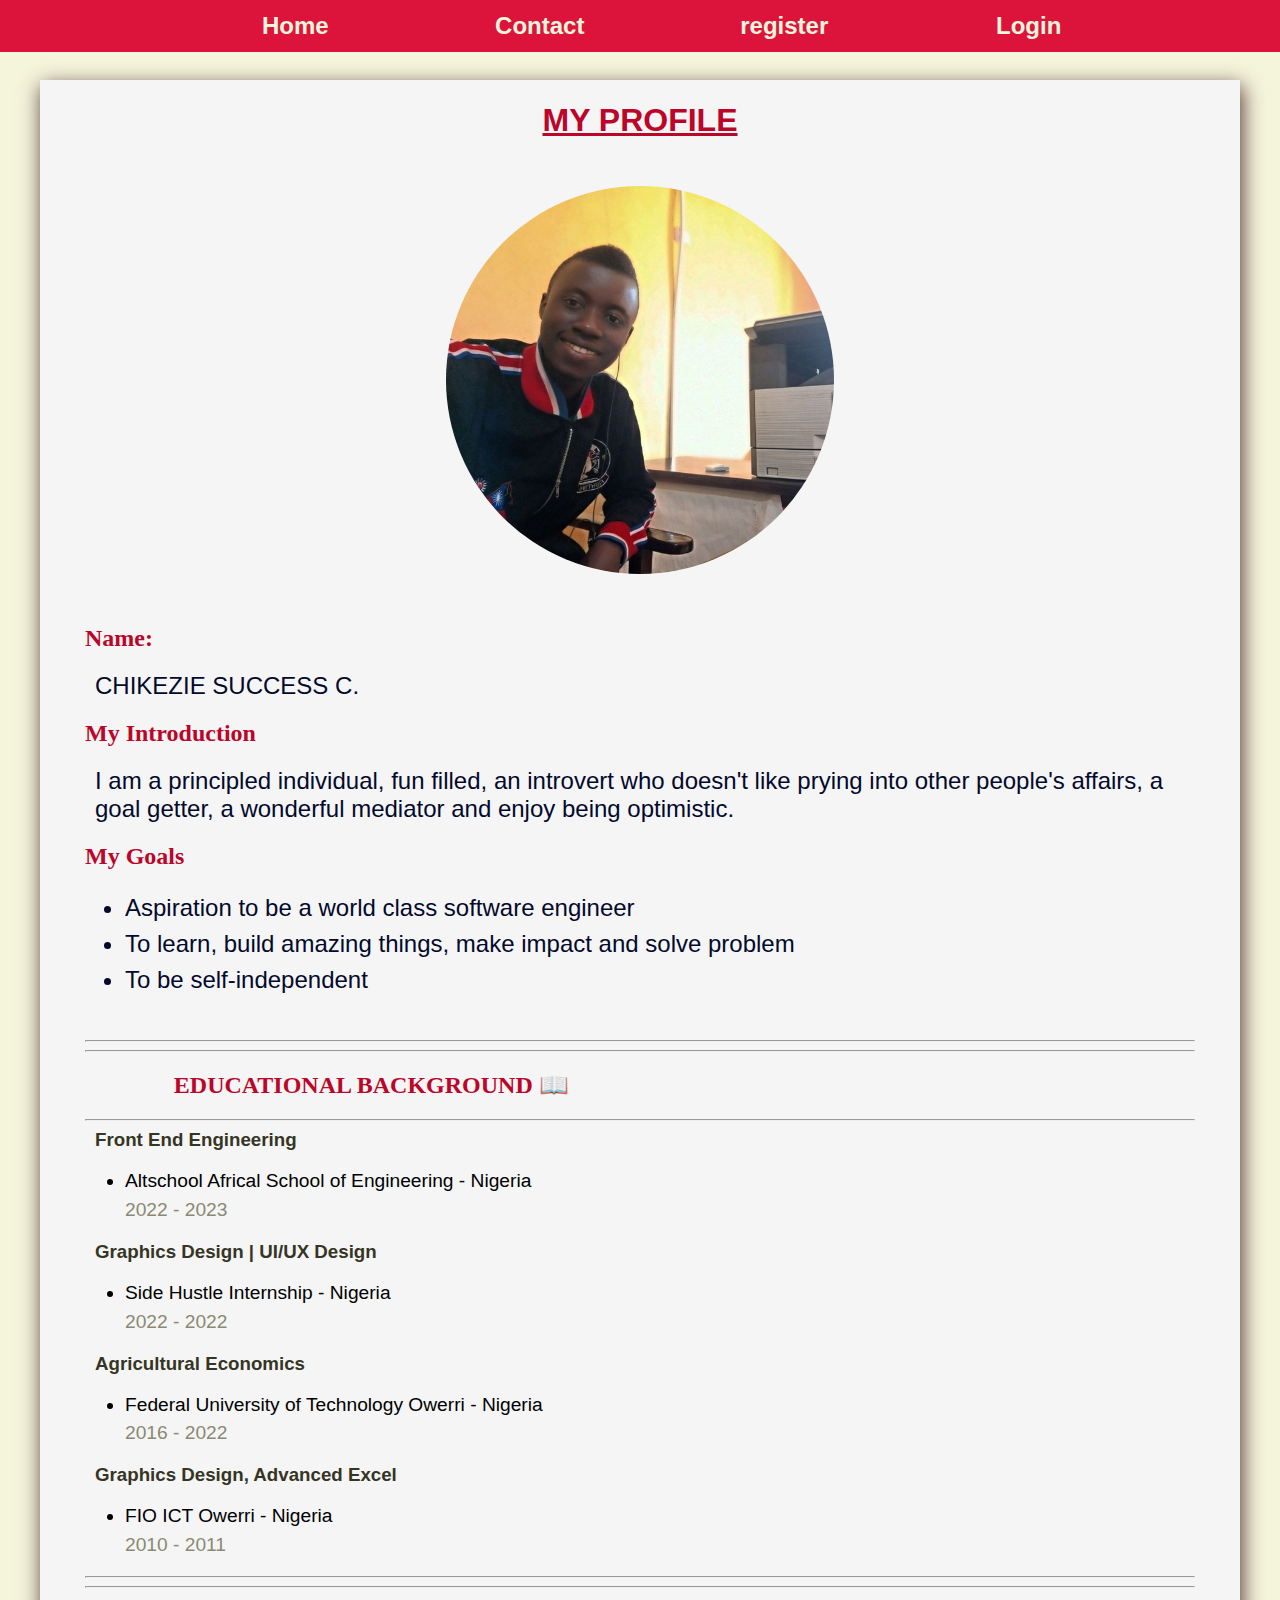
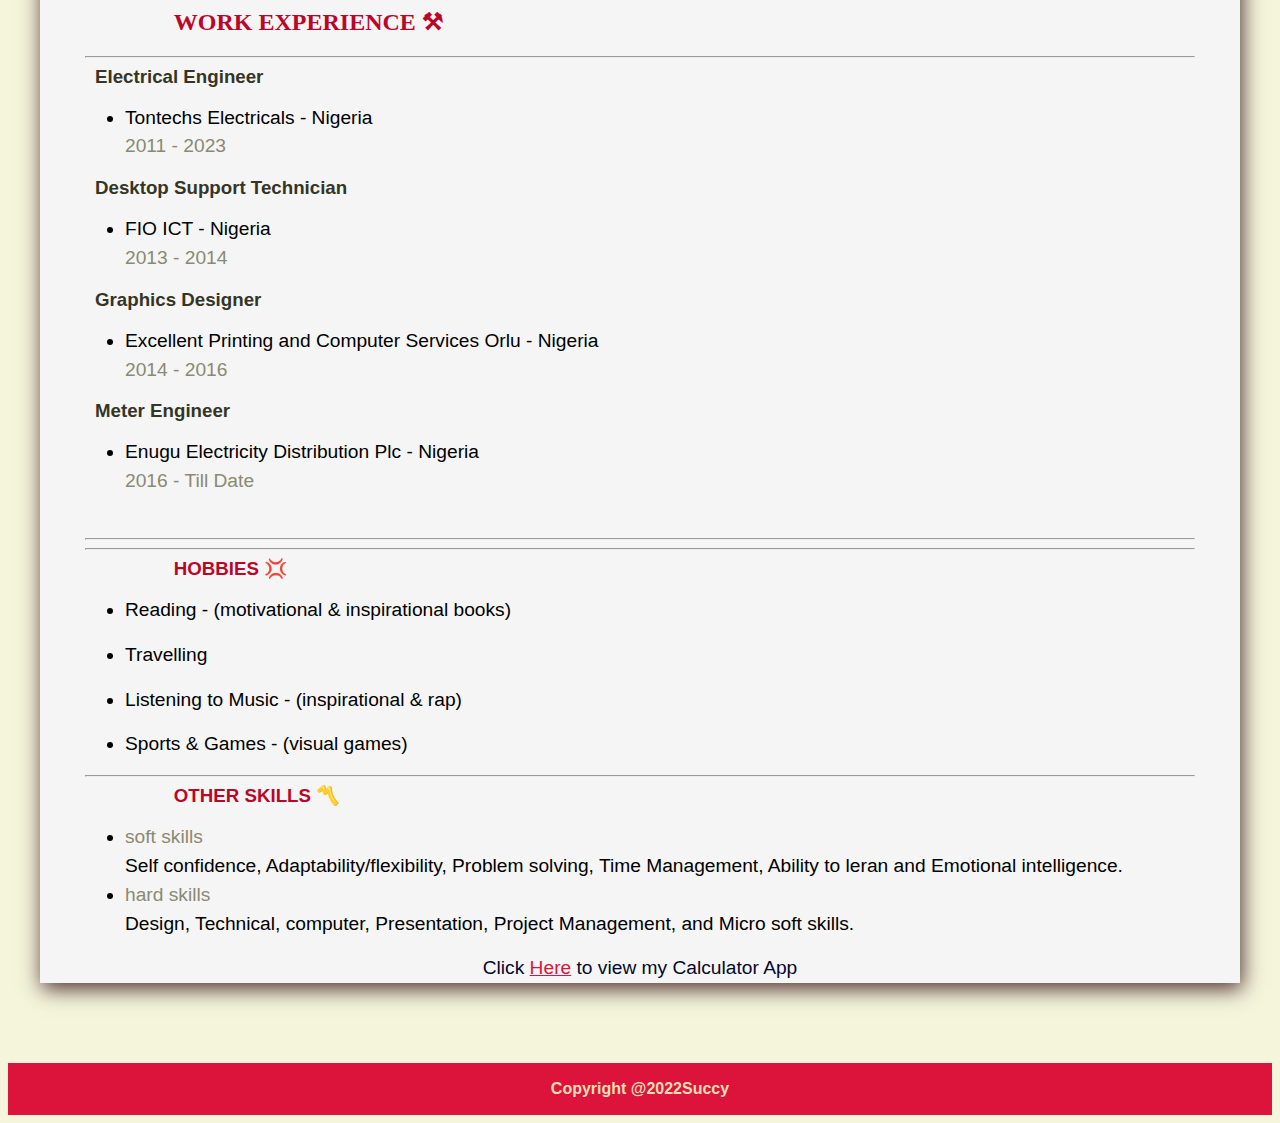
<file: index.html>
<!DOCTYPE html>
<html lang="en">

<head>
  <meta charset="UTF-8" />
  <meta http-equiv="X-UA-Compatible" content="IE=edge" />
  <meta name="viewport" content="width=device-width, initial-scale=1.0" />
  <link rel="stylesheet" href="./styles/about.css" />
  <title>HOME-PAGE</title>
</head>

<body>

  <!-- Navigation -->

  <div class="menu-bar">
    <nav>
      <ul>
        <li><a href="./index.html">Home</a></li>
        <li><a href="./contact.html">Contact</a></li>
        <li><a href="./register.html">register</a></li>
        <li><a href="./login.html">Login</a></li>
      </ul>
    </nav>
  </div>


  <!-- Main Section -->

  <main>
    <article>
      <h1>MY PROFILE</h1>
      <p class="image">
        <img src="./images/me.jpg" alt="s picture of me sitting on a chair, inside my office" />
      </p>

      <!-- My Introduction -->

      <div id="introduction">
        <h2>Name:</h2>
        <p>CHIKEZIE SUCCESS C.</p>
        <h2>My Introduction</h2>
        <p>
          I am a principled individual, fun filled, an introvert who doesn't
          like prying into other people's affairs, a goal getter, a
          wonderful mediator and enjoy being optimistic.
        </p>

        <!-- My Goal -->

        <h2>My Goals</h2>
        <ul class="goals">
          <li>
            Aspiration to be a world class software engineer
          </li>
          <li>
            To learn, build amazing things, make impact and solve problem
          </li>
          <li>
            To be self-independent
          </li>
        </ul>
      </div>
      <br />
      <hr />
      <hr />

      <!-- Educational Background -->

      <div id="edu-list">
        <h2>EDUCATIONAL BACKGROUND 📖</h2>
        <hr />
        <h3>Front End Engineering</h3>
        <ul class="school">
          <li>
            Altschool Africal School of Engineering - Nigeria <br />
            <span>2022 - 2023</span>
          </li>
        </ul>

        <h3>Graphics Design | UI/UX Design</h3>
        <ul class="school">
          <li>
            Side Hustle Internship - Nigeria <br />
            <span>2022 - 2022</span>
          </li>
        </ul>

        <h3>Agricultural Economics</h3>
        <ul class="school">
          <li>
            Federal University of Technology Owerri - Nigeria <br />
            <span>2016 - 2022</span>
          </li>
        </ul>

        <h3>Graphics Design, Advanced Excel</h3>
        <ul class="school">
          <li>
            FIO ICT Owerri - Nigeria <br />
            <span>2010 - 2011</span>
          </li>
        </ul>
        <hr />
        <hr />

        <!-- Work Experience -->

        <h2>WORK EXPERIENCE ⚒</h2>
        <hr />
        <h3>Electrical Engineer</h3>
        <ul class="school">
          <li>
            Tontechs Electricals - Nigeria <br />
            <span>2011 - 2023</span>
          </li>
        </ul>

        <h3>Desktop Support Technician</h3>
        <ul class="school">
          <li>
            FIO ICT - Nigeria <br />
            <span>2013 - 2014</span>
          </li>
        </ul>

        <h3>Graphics Designer</h3>
        <ul class="school">
          <li>
            Excellent Printing and Computer Services Orlu -
            Nigeria <br />
            <span>2014 - 2016</span>
          </li>
        </ul>

        <h3>Meter Engineer</h3>
        <ul class="school">
          <li>
            Enugu Electricity Distribution Plc - Nigeria <br />
            <span>2016 - Till Date</span>
          </li>
        </ul><br>
        <hr>
        <hr>

        <!-- Hobbies And Skills -->

        <h3 class="skill">HOBBIES 💢</h3>
        <ul class="school">
          <li>
            Reading - (motivational & inspirational books)
          </li>
        </ul>

        <ul class="school">
          <li>
            Travelling <br />
          </li>
        </ul>

        <ul class="school">
          <li>
            Listening to Music - (inspirational & rap)
          </li>
        </ul>

        <ul class="school">
          <li>
            Sports & Games - (visual games)
          </li>
        </ul>
        <hr>

        <h3 class="skill">OTHER SKILLS 〽️</h3>
        <ul class="school">
          <li>
            <span>soft skills </span><br />
            Self confidence, Adaptability/flexibility, Problem solving, Time Management, Ability to leran and Emotional
            intelligence.
          </li>

          <li>
            <span>hard skills</span><br />
            Design, Technical, computer, Presentation, Project Management, and Micro soft skills.
          </li>
        </ul>
      </div>

      <!-- MY CALCULATOR -->

      <p class="calc">
      Click <a href="./calc.html">Here</a> to view my Calculator App
      </p>

    </article>
  </main>
  </section>

  <!-- Footer -->

  <footer>
    <p class="copyright">Copyright @2022Succy</p>
  </footer>
</body>

</html>
</file>
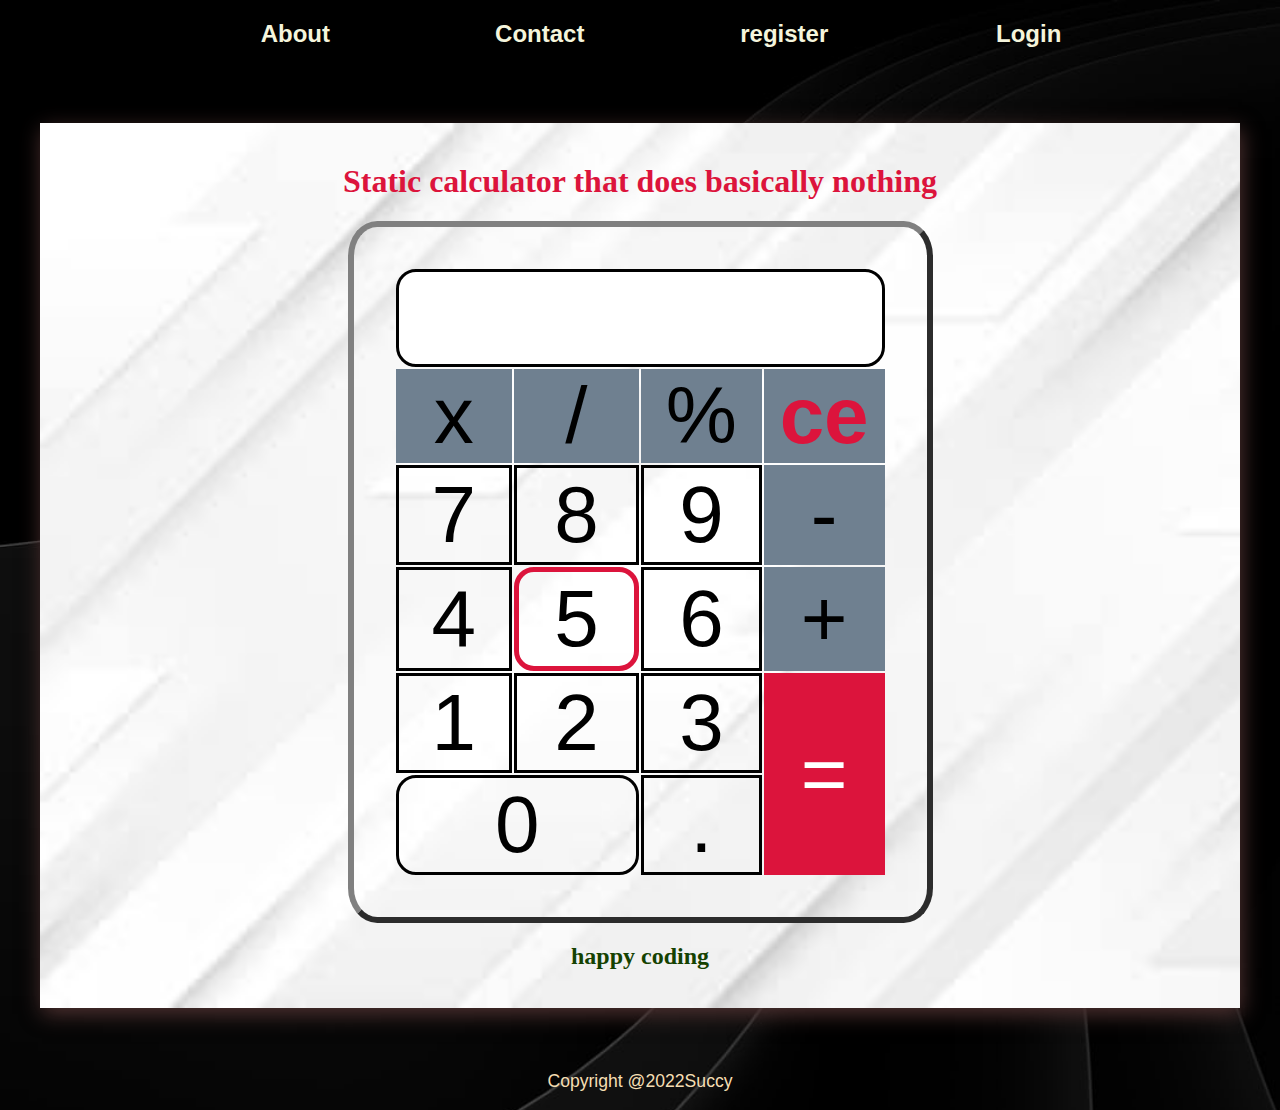
<file: calc.html>
<!DOCTYPE html>
<html lang="en">
<head>
  <meta charset="UTF-8">
  <meta http-equiv="X-UA-Compatible" content="IE=edge">
  <meta name="viewport" content="width=device-width, initial-scale=1.0">
  <link rel="stylesheet" href="./styles/calc.css">
  <title>CALCULATOR-PAGE</title>
</head>
<body>
  <section class="nav-links">
    <nav>
      <ul>
        <li><a href="./index.html">About</a></li>
        <li><a href="./contact.html">Contact</a></li>
        <li><a href="./register.html">register</a></li>
        <li><a href="./login.html">Login</a></li>
      </ul>
    </nav>
  </section>

<section>
  <main>
    <br><h1 style="color:#dc143c; font-family: tahoma; text-align: center; font-size: 2em;">Static calculator that does basically nothing</h1>
  
    <div>
      <table id="table" border="6" style="border-radius:5%; font-size: 5em; padding: 40px; width: 50%;">
        <thead>
          <tr>
            <th colspan="4" style="color:#708090;border-radius:20px; background:#ffffff; height: 90px; border: solid #000000;"></th>
          </tr>
        </thead>
  
        <tbody style="border: 30px solid #000000;">
          <tr style="background:#6f8090; color: bold #000000;text-align:center;">
            <td style=" border: 0;">x</td>
            <td style=" border: 0;">/</td>
            <td style="width: 25%; border: 0;">%</td>
            <td style="width: 25%; border: 0; color: #dc143c; font-weight: 600;">ce</td>
          </tr>
  
          <tr style="color: bold #000000;text-align:center;">
            <td style="border: solid #000000;">7</td> 
            <td style="border: solid #000000;">8</td> 
            <td style="border: solid #000000;">9</td> 
            <td style="background:#6f8090; border: 0;">-</td>
          </tr>
  
          <tr style="color: bold #000000;text-align:center;">
            <td style="border: solid #000000;">4</td> 
            <td style="border-radius:20px; border: 5px solid #dc143c;">5</td> 
            <td style="border: solid #000000;">6</td> 
            <td style="background:#6f8090; border: 0;">+</td>
          </tr>
  
          <tr style="color: bold #000000;text-align:center;">
            <td style="border: solid #000000;">1</td> 
            <td style="border: solid #000000;">2</td> 
            <td style="border: solid #000000;">3</td>
            <td rowspan="2" style="background:crimson;color:white; border:0;">=</td>
          </tr>
  
          <tr style="color: bold #000000;text-align:center;">
            <td colspan="2" style="border: solid #000000;border-radius:20px;">0</td>
            <td style="border: solid #000000;">.</td>
          </tr>
        </tbody>
      </table>
    </div>

    <h2 style="text-align: center; color: #154201; font-family: tahoma;">
      happy coding
    </h2><br>
  
  </main>
</section>
  
  <div id="footer">
    <footer>
      <p class="copyright">Copyright @2022Succy</p>
    </footer>
  </div>
</body>
</html>
</file>
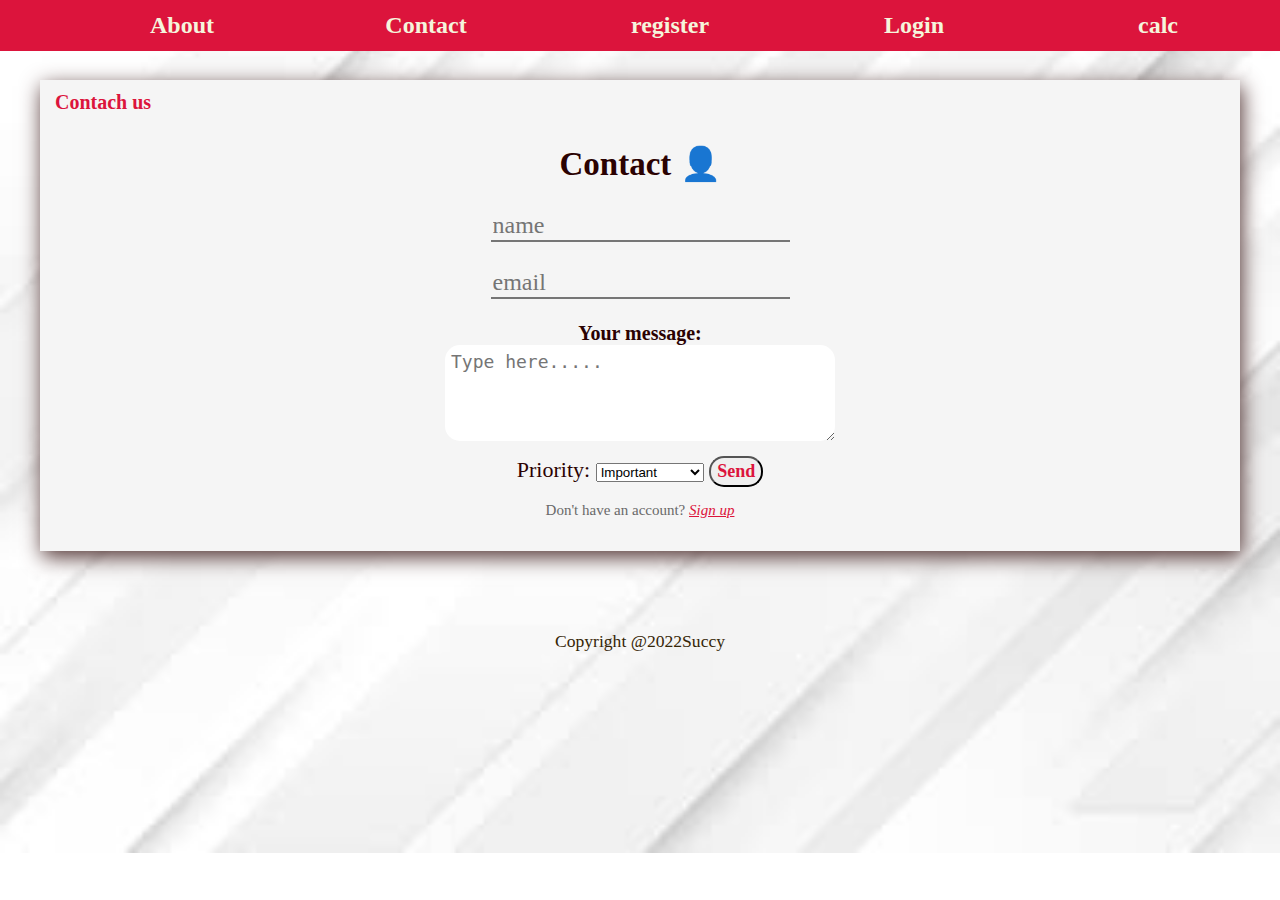
<file: contact.html>
<!DOCTYPE html>
<html lang="en">

<head>
  <meta charset="UTF-8">
  <meta http-equiv="X-UA-Compatible" content="IE=edge">
  <meta name="viewport" content="width=device-width, initial-scale=1.0">
  <link rel="stylesheet" href="./styles/contact.css">
  <title>CONTACT-PAGE</title>
</head>

<body>

<!--   NAV SECTION -->
  <section class="nav-links">
    <nav>
      <ul>
        <li><a href="./index.html">About</a></li>
        <li><a href="./contact.html">Contact</a></li>
        <li><a href="./register.html">register</a></li>
        <li><a href="./login.html">Login</a></li>
        <li><a href="./calc.html">calc</a></li>
      </ul>
    </nav>
  </section>

<!-- MAIN SECTION -CONTACT ME -->
  <main>
    <article>
      <h1 id="signin"><a href="#form">Contach us</a></h1>
      <form action="/contact" method="post">
        <div id="form">
          <h2>Contact 👤</h2>
          <form>
            <label for="name">
              <input type="text" id="name" name="name" required placeholder="name" />
            </label>
            <br /><br />
            <label for="email">
              <input type="email" id="email" name=email" required placeholder="email" />
            </label>
            <br>
            <div class="msg">
              <label class="msg1" for="Message">Your message:<br>
                <textarea name="user-message" id="message" cols="33" rows="4" placeholder="Type here....." wrap="hard"
                  required></textarea>
              </label>
            </div>

            <div>
              <label for="priority">Priority:
                <select name="priority" id="priority" required>
                  <option value="male">Important</option>
                  <option value="female">Very important</option>
                  <option value="not_to_say">Not important</option>
                </select>
              </label>
              <button class="submit">Send</button>
            </div>
        </div>
      </form>
    </article>

    <section class="register">
      <div>
        <p>
          Don't have an account? <a href="./register.html">Sign up</a>
        </p>
      </div><br>
    </section>
  </main>

  <div id="footer">
    <footer>
      <p class="copyright">Copyright @2022Succy</p>
    </footer>
  </div>
</body>

</html>
</file>
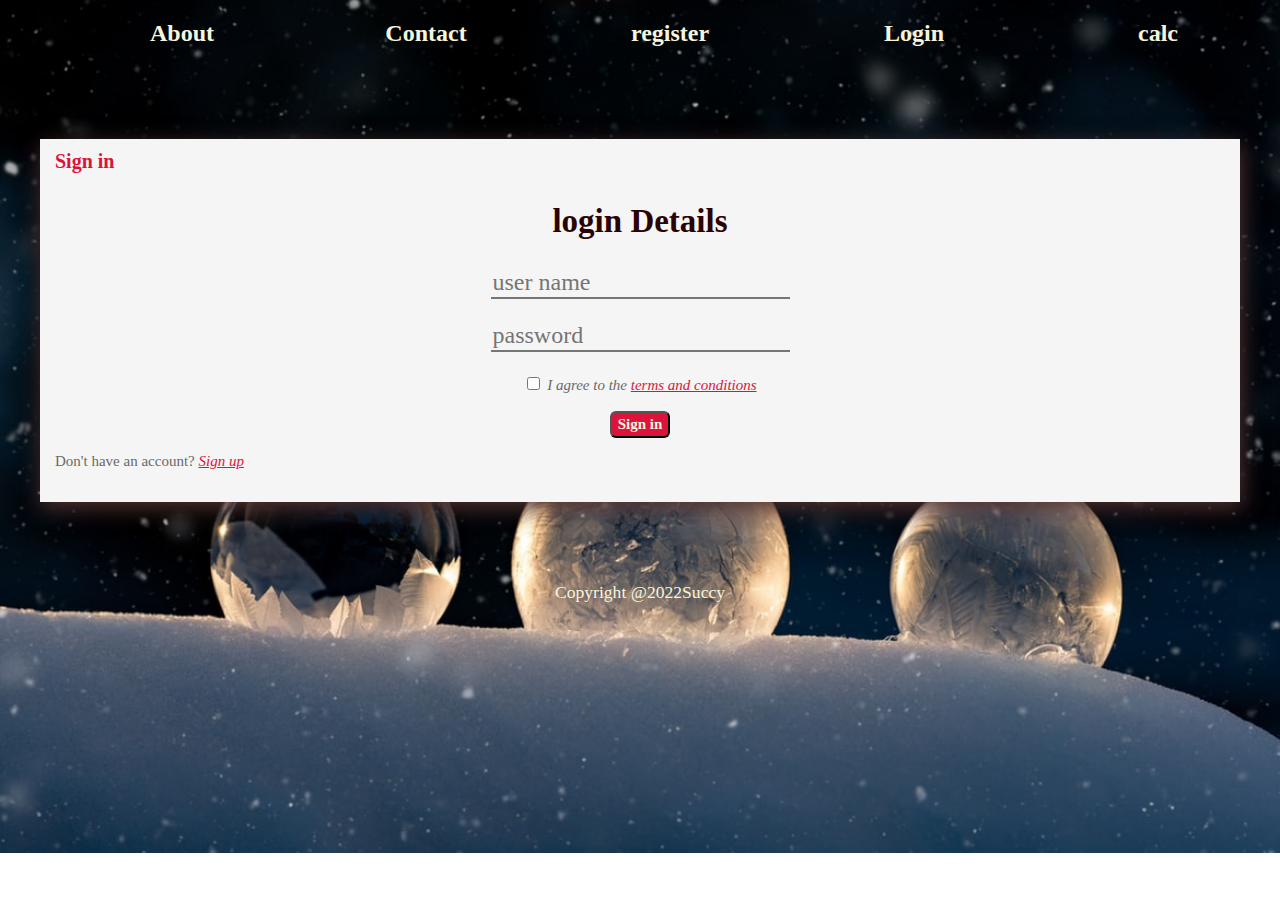
<file: login.html>
<!DOCTYPE html>
<html lang="en">

<head>
  <meta charset="UTF-8">
  <meta http-equiv="X-UA-Compatible" content="IE=edge">
  <meta name="viewport" content="width=device-width, initial-scale=1.0">
  <link rel="stylesheet" href="./styles/log.css">
  <title>LOGIN-PAGE</title>
</head>

<body>

  <!--   NAV SECTION -->
  <section class="nav-links">
    <nav>
      <ul>
        <li><a href="./index.html">About</a></li>
        <li><a href="./contact.html">Contact</a></li>
        <li><a href="./register.html">register</a></li>
        <li><a href="./login.html">Login</a></li>
        <li><a href="./calc.html">calc</a></li>
      </ul>
    </nav>
  </section>

<!-- MAIN SECTION -LOGIN -->
  <main>
    <article>
      <h1 id="signin"><a href="#form">Sign in</a></h1>
      <form action="">
        <div id="form">
          <h2>login Details</h2>

          <form action="/login" method="post">
            <p>
              <label for="email">
                <input type="email" id="email" name="email" required placeholder="user name" />
              </label>
            </p>

            <p>
              <label for="password">
                <input type="password" id="password" name="password" required placeholder="password" />
              </label>
            </p>

            <p id="checkbox">
              <label>
                <input type="checkbox" value="terms" class="checkbox" required>
                I agree to the <a href="/terms">terms and conditions</a>
              </label>
            </p>

            <div>
              <button class="signin">Sign in</button>
            </div>
        </div>
      </form>
    </article>

    <section class="register">
      <div>
        <p>
          Don't have an account? <a href="./register.html">Sign up</a>
        </p>
      </div><br>
    </section>
  </main>


  <div id="footer">
    <footer>
      <p class="copyright">Copyright @2022Succy</p>
    </footer>
  </div>
</body>

</html>
</file>
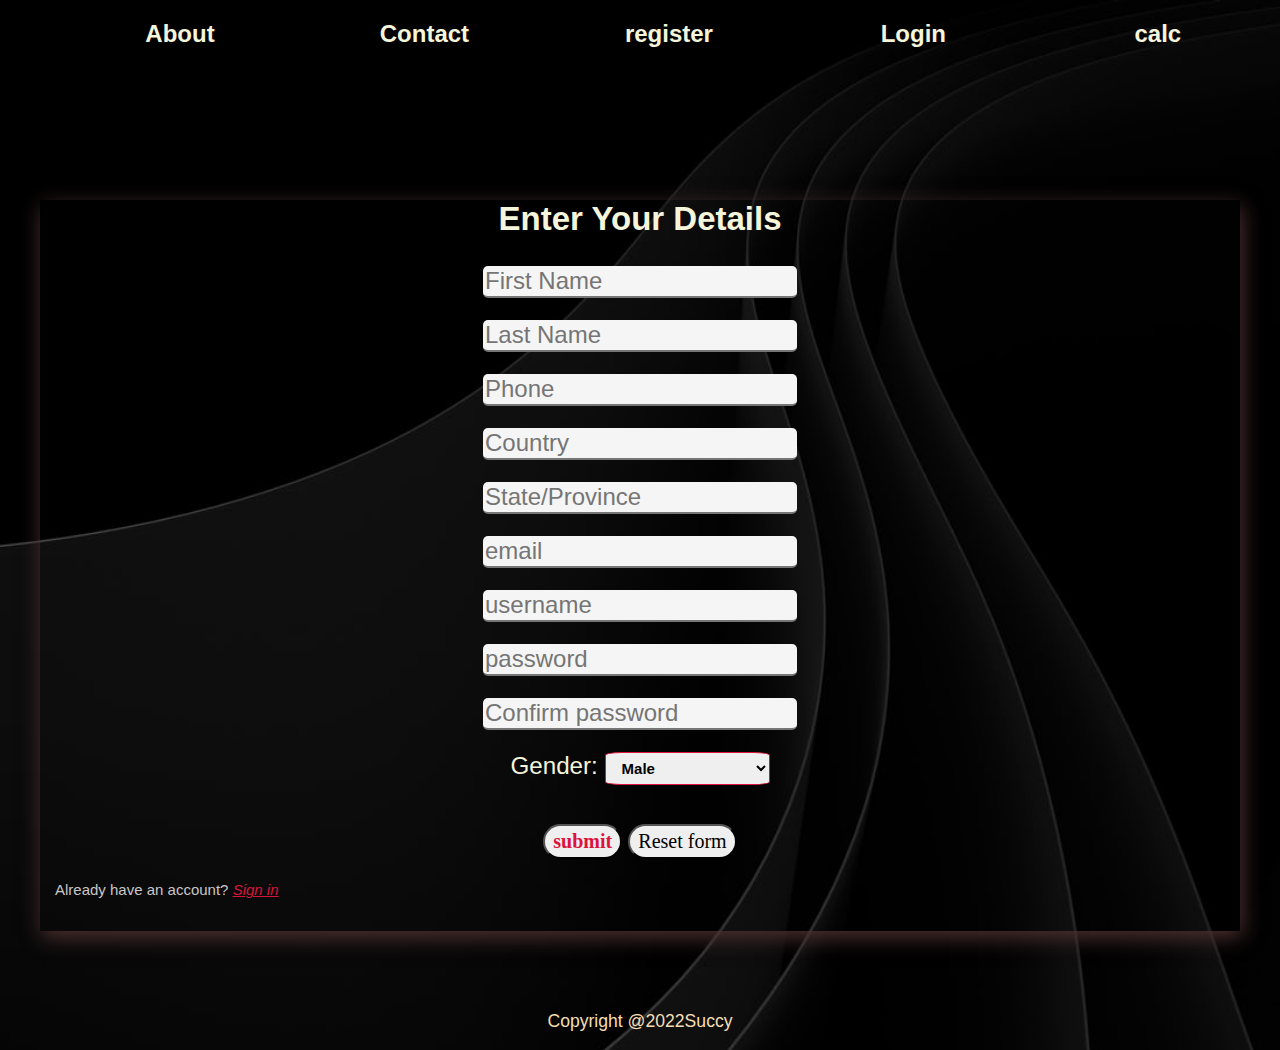
<file: register.html>
<!DOCTYPE html>
<html lang="en">

<head>
  <meta charset="UTF-8" />
  <meta http-equiv="X-UA-Compatible" content="IE=edge" />
  <meta name="viewport" content="width=device-width, initial-scale=1.0" />
  <link rel="stylesheet" href="./styles/reg.css" />
  <title>REGISTRATION-PAGE</title>
</head>

<body>

<!--   NAVIGATION BAR -->
  <section class="nav-links">
    <nav>
      <ul>
        <li><a href="./index.html">About</a></li>
        <li><a href="./contact.html">Contact</a></li>
        <li><a href="./register.html">register</a></li>
        <li><a href="./login.html">Login</a></li>
        <li><a href="./calc.html">calc</a></li>
      </ul>
    </nav>
  </section>

  <!-- MAIN SECTION -REGISTRATION PAGE -->
  <section>
    <main>
      <article>
        <form action="./signup" method="post">
          <div id="form">
            <h2>Enter Your Details</h2>
            <form>
              <p>
                <label for="first name">
                  <input type="text" id="first_name" name="first name" required placeholder="First Name" />
                </label>
              </p>

              <p>
                <label for="last name">
                  <input type="text" id="last_name" name="last name" required placeholder="Last Name" />
                </label>
              </p>

              <p>
                <label for="phone number">
                  <input type="tel" id="phone" name="phone number" required placeholder="Phone">
                </label>
              </p>

              <p>
                <label for="County">
                  <input type="text" id="country" name="country" required placeholder="Country" />
                </label>
              </p>
            
              <p>
                <label for="state or proviore">
                  <input type="text" id="state" name="state or province" required placeholder="State/Province" />
                </label>
              </p>

              <p>
                <label for="email">
                  <input type="email" id="email" name="email" required placeholder="email" />
                </label>
              </p>

              <p>
                <label for="username">
                  <input type="text" id="username" name="username" required placeholder="username" />
                </label>
              </p>
              
              <p>
                <label for="password">
                  <input type="password" id="password" name="password" required placeholder="password" />
                </label>
              </p>
              
              <p>
                <label for="password">
                  <input type="password" id="confirm_password" name="confirm password" required
                    placeholder="Confirm password" />
                </label>
              </p>
              
              <p>
                <div class="gender">
                <label for="gender">Gender:
                  <select name="gender" id="gender" required>
                    <option value="male">Male</option>
                    <option value="female">Female</option>
                    <option value="not_to_say">Prefer not to say</option>
                  </select>
                </label>
              </div>
              </p>
              
              <p>
                <button class="submit" type="submit">submit</button>
                 <button type="reset">Reset form</button>
              </p>
                
          </div>
        </form>
      </article>

      <div class="login">
        <p>
          Already have an account? <a href="./login.html">Sign in</a>
        </p>
      </div><br>
  </section>
  </main>
  </section>

  <footer>
    <p class="copyright">Copyright @2022Succy</p>
  </footer>
</body>

</html>
</file>
<file: styles/about.css>
html {
  background-color: #f5f5dc;
  font-family: Arial, Helvetica, sans-serif;
}

body main {
  background-color: #f5f5f5;
  max-width: 100%;
  width: 1200px;
  margin: 80px auto;
  padding: 0 15px;
  box-sizing: border-box;
  box-shadow: 2px 6px 20px #503231;
 }

/* NAVIGATION BAR */

nav  {
  background-color: #dc143c;
  padding: 12px 2px;
  position: fixed;
  width: 100%;
  z-index: 1;
  top: 0;
  left: 0;
}

nav ul {
  text-align: center;
  white-space: nowrap;
  max-width: 1200px;
  margin: 0 auto;
}

nav li {
  width: 20%;
  display: inline-block;
  font-size: 24px;
  font-weight: 600;
}

nav li a {
  text-decoration: none;
  color: #f5f5dc;
}

/* MAIN SECTION */

article h1 {
  text-align: center;
  padding-top: 2%;
  font-weight: 800;
  color: #bb0529;
  font-size: 2em;
  text-decoration: underline;
}

img[src]{
  display: inline-block;
  text-align: left;
  padding: 5px;
}

.image {
  text-align: center;
  margin: 10px 0;
  white-space: nowrap;
}

.image img {
  display: inline-block;
  width: 35%;
  border-radius: 53%;
  margin: 20px
}

article h2 {
  color: #bb0529;
  font-size: 1.5em;
  font-family: Georgia, 'Times New Roman', Times, serif;
 }

 article p {
  color: #03092c;
  font-size: 1.5em;
 }

#introduction .goals li{
  text-align: left;
  line-height: 1.5em;
  font-size: 1.5em;
  color: #03092c;
}

 article {
   max-width: 100%;
   margin: 0 30px;
 }

 article p, h3 {
  margin: 0 10px;
}

#edu-list h2 {
  max-width: 100%;
  margin-left: 8%;
 }

#edu-list h3 {
  color: #353526;
}

#edu-list h3.skill{
  color: #bb0529;
  margin-left: 8%;
}

#edu-list .school li {
  text-align: left;
  line-height: 1.5em;
  font-size: 1.2em;
}

#edu-list .school li span{
  text-align: left;
  color: #8a8973;
  
}

p.calc{
  text-align: center;
  line-height: 1.5em;
  font-size: 1.2em;
  color: #03092c;
}

p.calc a{
  color: crimson;
}

footer {
  background-color: #ebd0d0;
  font-weight: bold;
  padding: 1px;
  color: #a31010;
  font-size: 23px;
}


footer {
  background: #dc143c;
  color: wheat;
  text-align: center;
  font-size: 1em;
}

nav li a:hover {
  text-decoration: navajowhite;
  padding: 10px;
  font-size: larger;
}
img:hover {
  text-decoration: navajowhite;
  padding: 10px;
  border-radius: 25%;
}

/* MEDIA QUERY SECTION */

@media screen and (max-width: 560px) {

nav ul {
    text-align: center;
    white-space: nowrap;
    max-width: 1200px;
    margin: 0 auto;
  }

  nav li {
    width: 23%;
    display: inline-block;
    font-size: 18px;
    font-weight: 500;
  }

  nav{
    top: 0;
  }

  .image img {
  display: inline-block;
  width: 80%;
  border-radius: 53%;
  margin: 20px
}

img:hover{
  text-decoration: navajowhite;
  border-radius: 10%;
}

}
</file>
<file: styles/calc.css>
body {
  font-family: tahoma;
  background-image: url(../images/Ubuntu.jpeg);
  background-repeat: no-repeat;
  background-position: top right;
  background-size: cover;
  background-attachment: scroll;
  font-family: "Source Sans Pro", "Arial", sans-serif;
}

body main {
  max-width: 100%;
  width: 1200px;
  margin: 5% auto;
  padding: 0 15px;
  box-sizing: border-box;
  box-shadow: 2px 6px 20px #503231;
  background-color: #f5f5dc;
  background-image: url(../images/bg1.jpeg);
  background-repeat: no-repeat;
  background-size: cover;
}

/* NAVIGATION BAR */

nav {
  padding: 12px 2px;
  width: 100%;
  z-index: 1;
  top: 0;
  left: 0;
}

nav ul {
  text-align: center;
  white-space: nowrap;
  max-width: 1200px;
  margin: 0 auto;
}

nav li {
  width: 20%;
  display: inline-block;
  font-size: 24px;
  font-weight: 600;
}

nav li a {
  text-decoration: none;
  color: #f5f5dc;
}

/* MAIN SECTION */

main div #table {
  max-width: 100%;
  margin: 0 25%;
}


footer {
  color: wheat;
  text-align: center;
  font-size: 1.1em;
}

/* HOVER EFFECT */
nav li a:hover {
  text-decoration: navajowhite;
  padding: 10px;
  font-size: larger;
}


/* MEDIA QUERRY */
@media screen and (max-width: 560px) {
 nav ul {
  text-align: center;
  white-space: nowrap;
  max-width: 1200px;
  margin: 0 auto;
  }

  nav li {
  width: 18%;
  display: inline-block;
  font-size: 18px;
  font-weight: 500;
  }

  nav {
    top: 0;
  }

  main div #table {
  max-width: 100%;
  margin: 0 5%;
}

  body main {
  margin: 2% auto;
  
}

}
</file>
<file: styles/contact.css>
body {
  font-family: tahoma;
  background-image: url(../images/bg1.jpeg);
  background-repeat: no-repeat;
  background-position: top right;
  background-size: cover;
  background-attachment: scroll;
}

body main {
  background-color: #f5f5f5;
  max-width: 100%;
  width: 1200px;
  margin: 80px auto;
  padding: 0 15px;
  box-sizing: border-box;
  box-shadow: 2px 6px 20px #503231;
}

/* NAVIGATION BAR */
nav {
  background-color: #dc143c;
  padding: 12px 2px;
  position: fixed;
  width: 100%;
  z-index: 1;
  top: 0;
  left: 0;
}

nav ul {
  text-align: center;
  white-space: nowrap;
  max-width: 1200px;
  margin: 0 auto;
}

nav li {
  width: 20%;
  display: inline-block;
  font-size: 24px;
  font-weight: 600;
}

nav li a {
  text-decoration: none;
  color: #f5f5dc;
}

/* MAIN SECTION */
#signin a{
  text-decoration: none;
  font-size: 20px;
  color: crimson;
  font-weight: bold;
}

form,
.register,
#form {
  font-family: tahoma;
  font-size: 22px;
  color: #2b0202;
  text-align: center;
}

#form input {
  font-family: tahoma;
  font-size: 24px;
  color: #2b0202;
  max-width: 100%;
  border-top: 0;
  border-right: 0;
  border-left: 0;
  border-radius: 3px solid black;
  background-color: #f5f5f5;
  text-align: left;
}

#form h2 {
  font-family: tahoma;
}

#form div.msg {
  text-align: center;
  margin-top: 2%;
  font-family: tahoma;
  font-weight: 550;
  max-width: 100%;
  font-size: 20px;
}

#form div.msg textarea {
padding: 6px;
font-size: 0.9em;
border: none;
border-radius: 15px;
}

section.register {
  font-family: tahoma;
  font-size: 15px;
  color: dimgrey;
}

section.register a {
  font-size: 15px;
  color: #dc143c;
  font-style: italic;
}

button {
  font-family: tahoma;
  font-weight: bold;
  padding: 3px 6px;
  border-radius: 15px;
  font-size: 18px;
}

button.submit {
  color: crimson;
  font-weight: bold;
  margin-top: 0.8%;
}

footer {
  color: #352506;
  text-align: center;
  font-size: 1.1em;
}


/* HOVER EFFECT */
nav li a:hover {
  text-decoration: navajowhite;
  padding: 10px;
  font-size: larger;
}
img:hover {
  text-decoration: navajowhite;
  padding: 10px;
  border-radius: 25%;
}

#form input:focus{
  border: 4px;
  outline: none;
}

#form input:valid{
  border: 1px solid #71d300;
  border-radius: 26px;
}

button:hover{
  text-decoration: navajowhite;
  padding: 5px;
  font-size: medium;
}

a:hover {
  text-decoration: wavy;
  padding: 5px;
  font-size: 25px;
}

#form div.msg textarea:focus{
  border: 2px dashed #71d300;
  outline: none;
  border-radius: 6%;
}

/* MEDIA QUERY */
@media screen and (max-width: 560px) 
{
nav ul {
  text-align: center;
  white-space: nowrap;
  max-width: 1200px;
  margin: 0 auto;
  }

  nav li {
  width: 18%;
  display: inline-block;
  font-size: 18px;
  font-weight: 500;
  }
}
</file>
<file: styles/log.css>
body {
  font-family: tahoma;
  background-image: url(../images/bg3.jpeg);
  background-repeat: no-repeat;
  background-position: top right;
  background-size: cover;
  background-attachment: scroll;
}

body main {
  background-color: #f5f5f5;
  max-width: 100%;
  width: 1200px;
  margin: 80px auto;
  padding: 0 15px;
  box-sizing: border-box;
  box-shadow: 2px 6px 20px #503231;
}

/* NAVIGATION BAR */
nav {
  padding: 12px 2px;
  width: 100%;
  z-index: 1;
  top: 0;
  left: 0;
}

nav ul {
  text-align: center;
  white-space: nowrap;
  max-width: 1200px;
  margin: 0 auto;
}

nav li {
  width: 20%;
  display: inline-block;
  font-size: 24px;
  font-weight: 600;
}

nav li a {
  text-decoration: none;
  color: #f5f5dc;
}

/* MAIN SECTION */
#signin a{
  text-decoration: none;
  font-size: 20px;
  color: crimson;
  font-weight: bold;
}

form,
.register,
#form {
  font-family: tahoma;
  font-size: 22px;
  color: #2b0202;
  text-align: center;
}

#form input {
  font-family: tahoma;
  font-size: 24px;
  color: #2b0202;
  max-width: 100%;
  border-top: 0;
  border-right: 0;
  border-left: 0;
  border-radius: 3px solid black;
  background-color: #f5f5f5;
  text-align: left;
}

#form input:focus{
  border: 4px;
  outline: none;
}

#form input:valid{
  border: 1px solid #71d300;
  border-radius: 26px;
}

#form h2 {
  font-family: tahoma;
}

#checkbox{
  font-family: tahoma;
  font-size: 15px;
  color: dimgrey;
  font-style: italic;
}

#checkbox a {
  font-size: 15px;
  color: #dc143c;
}

button {
  padding: 3px 6px;
  border-radius: 6px;
  font-size: 15px;
}

button:hover{
  text-decoration: navajowhite;
  padding: 5px;
  font-size: medium;
}

button.signin {
  font-family: tahoma;
  color: #f5f5dc;
  font-weight: bold;
  background-color: #dc143c;
}

section.register {
  font-family: tahoma;
  font-size: 15px;
  color: dimgrey;
  text-align: left;
}

section.register a {
  font-size: 15px;
  color: #dc143c;
  font-style: italic;
}

a:hover {
  text-decoration: wavy;
  padding: 5px;
  font-size: 25px;
}

footer{
color: beige;
text-align: center;
font-size: 1.1em;
}

nav li a:hover {
  text-decoration: navajowhite;
  padding: 10px;
  font-size: larger;
}
img:hover {
  text-decoration: navajowhite;
  padding: 10px;
  border-radius: 25%;
}

/* MEDIA QUERY */
@media screen and (max-width: 560px) 
{
nav ul {
    text-align: center;
    white-space: nowrap;
    max-width: 1200px;
    margin: 0 auto;
  }

  nav li {
  width: 18%;
  display: inline-block;
  font-size: 18px;
  font-weight: 500;
  }
}
</file>
<file: styles/reg.css>
body {
  font-family: tahoma;
  background-image: url(../images/Ubuntu.jpeg);
  background-repeat: no-repeat;
  background-position: top right;
  background-size: cover;
  background-attachment: scroll;
  font-family: "Source Sans Pro", "Arial", sans-serif;
}

body main {
  max-width: 100%;
  width: 1200px;
  margin: 80px auto;
  padding: 0 15px;
  box-sizing: border-box;
  box-shadow: 2px 6px 20px #503231;
}

/* NAVIGATION BAR */
nav {
  padding: 12px 2px;/
  width: 100%;
  z-index: 1;
  top: 0;
  left: 0;
}

nav ul {
  text-align: center;
  white-space: nowrap;
  max-width: 1200px;
  margin: 0 auto;
}

nav li {
  width: 20%;
  display: inline-block;
  font-size: 24px;
  font-weight: 600;
}

nav li a {
  text-decoration: none;
  color: #f5f5dc;
}


/* MAIN SECTION */
form,
.register,
#form {
  font-size: 22px;
  color: #2b0202;
  text-align: center;
}

form h2 {
  color: beige;
  kerning: 10%;
  margin-top: 12%;
}

#form input {
  font-size: 24px;
  color: #2b0202;
  max-width: 100%;
  border-top: 0;
  border-right: 0;
  border-left: 0;
  border-radius: 5px;
  background-color: #f5f5f5;
  text-align: left;
}

div.gender {
  color: beige;
  font-size: bold;
  margin-top: 1.5%;
  font-size: 1.1em;
}

div.gender select {
  border-color: #dc143c;
  border-radius: 10%;
  padding: 6px 12px;
  font-size: 15px;
  font-weight: bold;
}

button {
  font-family: tahoma;
  padding: 4px 8px;
  border-radius: 30px;
  font-size: 20px;
}

button.submit {
  color: crimson;
  font-weight: bold;
  margin-top: 1.5%;
}

div.login {
  font-size: 15px;
  color: #c9c6c6;
}

div.login a {
  font-size: 15px;
  color: #dc143c;
  font-style: italic;
}

footer {
  color: wheat;
  text-align: center;
  font-size: 1.1em;
}

/* HOVER EFFECT */
nav li a:hover {
  text-decoration: navajowhite;
  padding: 10px;
  font-size: larger;
}

#form input:focus {
  border: 4px;
  outline: none;
}

#form input:valid {
  border: 1px solid #71d300;
  border-radius: 26px;
}

button:hover {
  text-decoration: navajowhite;
  padding: 5px;
  font-size: medium;
}

a:hover {
  text-decoration: wavy;
  padding: 5px;
  font-size: 25px;
}

/* MEDIA QUARY */
@media screen and (max-width: 560px) {
  nav ul {
  text-align: center;
  white-space: nowrap;
  max-width: 1200px;
  margin: 0 auto;
  }

  nav li {
  width: 18%;
  display: inline-block;
  font-size: 18px;
  font-weight: 500;
  }

  nav {
    top: 0;
  }
}
</file>
